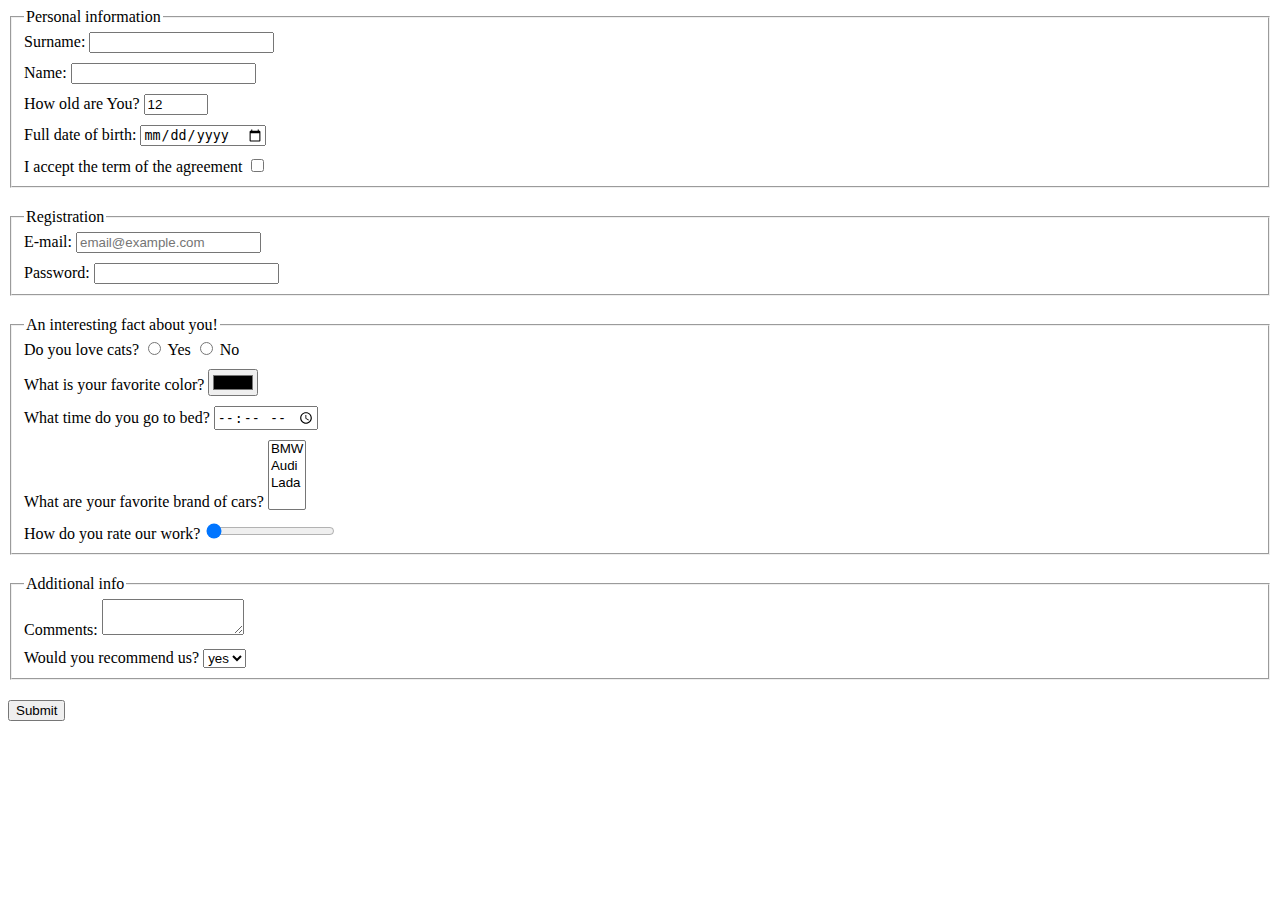
<file: index.html>
<!doctype html><html lang="en"><head><meta charset="UTF-8"><meta name="viewport" content="width=device-width, user-scalable=no, initial-scale=1.0, maximum-scale=1.0, minimum-scale=1.0"><meta http-equiv="X-UA-Compatible" content="ie=edge"><title>HTML Form</title><link rel="stylesheet" href="style.9d899eb3.css"></head><body> <form action="ttps://mate-academy-form-lesson.herokuapp.com/create-application" method="post"> <fieldset> <legend>Personal information</legend> <label> Surname: <input type="text" name="surname" autocomplete="off"> </label> <label class="form-field"> Name: <input type="text" name="name" autocomplete="off"> </label> <label class="form-field"> How old are You? <input type="number" name="age" min="1" max="100" value="12"> </label> <label class="form-field"> Full date of birth: <input type="date" name="dob" placeholder="mm/dd/yyyy" min="01/01/1922" max="08/15/2022"> </label> <label> I accept the term of the agreement <input type="checkbox" name="terms"> </label> </fieldset> <fieldset class="form-group"> <legend>Registration</legend> <label> E-mail: <input type="email" name="email" placeholder="email@example.com" required> </label> <label class="form-field2"> Password: <input type="password" name="password" required minlength="5" maxlength="16"> </label> </fieldset> <fieldset class="form-group"> <legend>An interesting fact about you!</legend> <div> <label> Do you love cats? <input type="radio" name="catlover" value="yes" selected> Yes </label> <label> <input type="radio" name="catlover" value="no"> No </label> </div> <label class="form-field"> What is your favorite color? <input type="color" name="color" value="#000000"> </label> <label class="form-field"> What time do you go to bed? <input type="time" name="time"> </label> <label class="form-field"> What are your favorite brand of cars? <select name="carbrand" required multiple> <option value="BMW">BMW</option> <option value="Audi">Audi</option> <option value="Lada">Lada</option> </select> </label> <label> How do you rate our work? <input type="range" name="range" min="0" max="20" value="0"> </label> </fieldset> <fieldset class="form-group"> <legend>Additional info</legend> <label> Comments: <textarea name="comment" cols="15" rows="2">
          </textarea> </label> <label class="form-field2"> Would you recommend us? <select name="recommend"> <option value="yes" selected>yes</option> <option value="no">no</option> </select> </label> </fieldset> <button class="form-group" type="submit">Submit</button> </form> <script type="text/javascript" src="main.e97352c4.js"></script> </body></html>
</file>
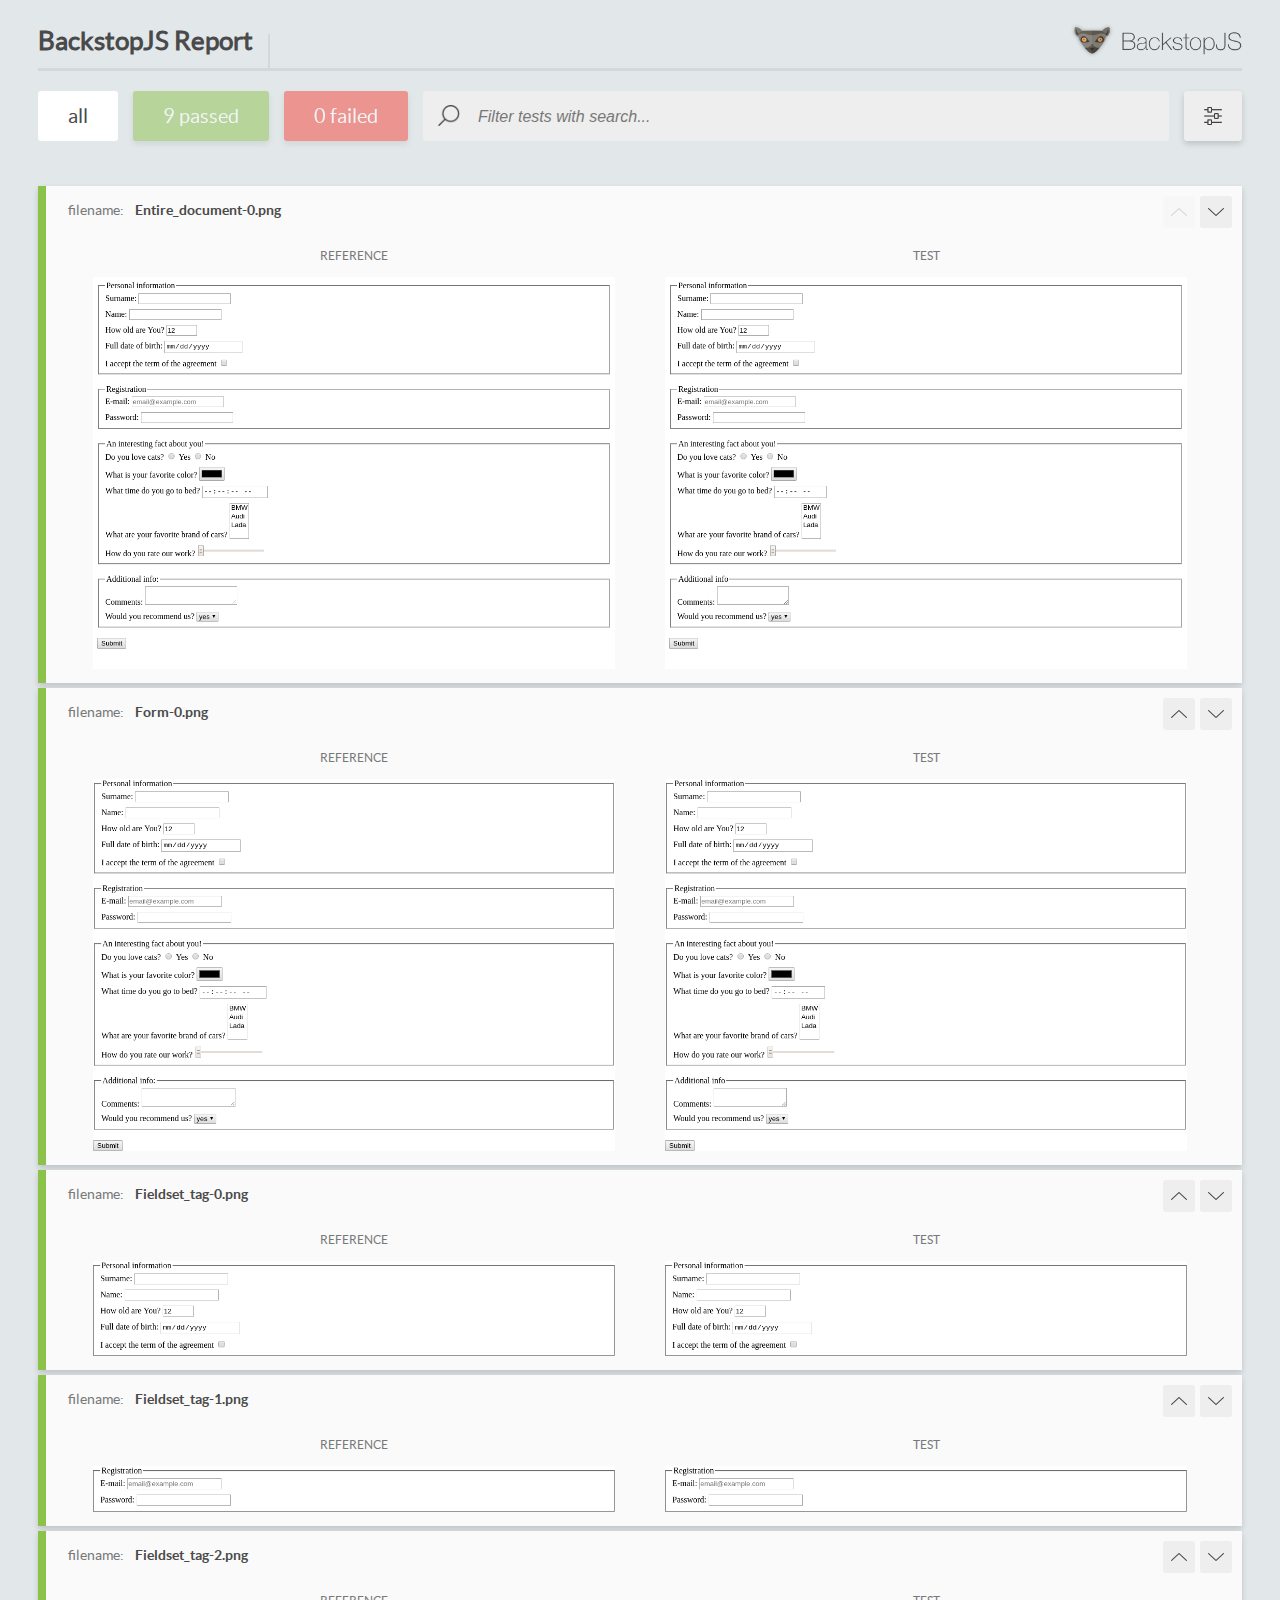
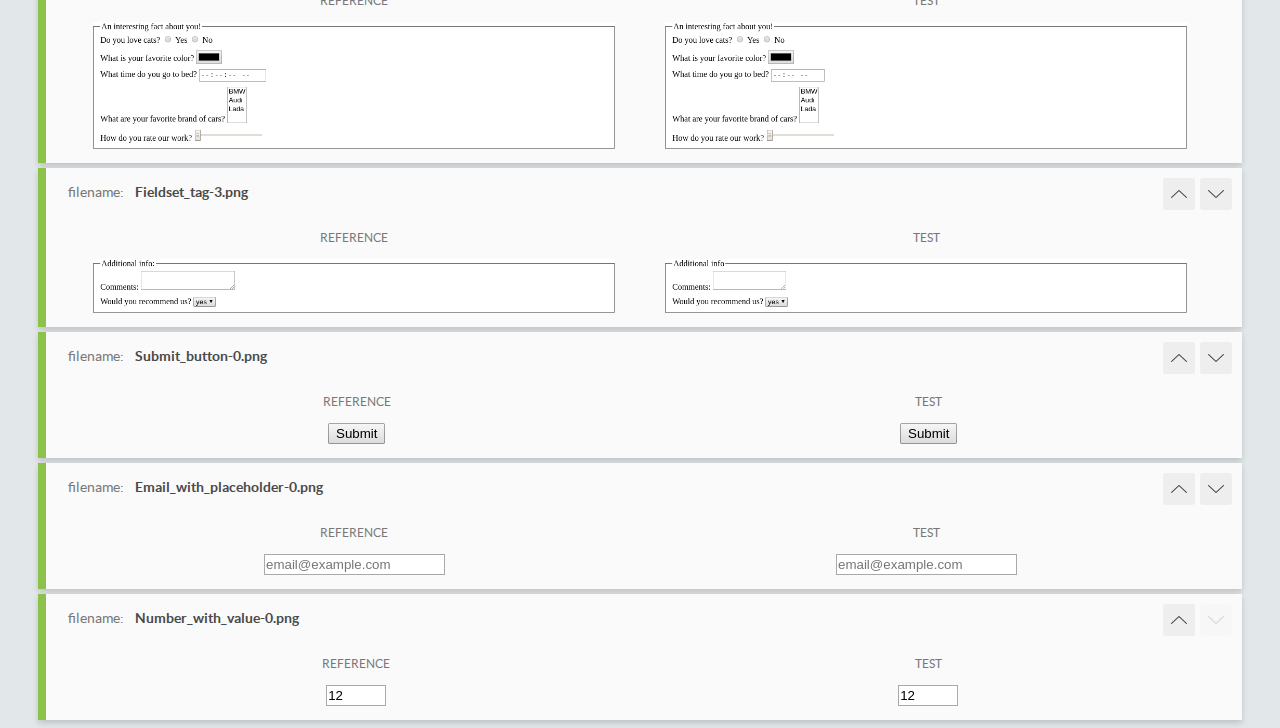
<file: report/html_report/index.html>
<!DOCTYPE html>
<html>
  <head>
    <meta charset="utf-8">
    <title>BackstopJS Report</title>

    <style>
      @font-face {
          font-family: 'latoregular';
          src: url('./assets/fonts/lato-regular-webfont.woff2') format('woff2'),
              url('./assets/fonts/lato-regular-webfont.woff') format('woff');
          font-weight: 400;
          font-style: normal;
      }
      @font-face {
          font-family: 'latobold';
          src: url('./assets/fonts/lato-bold-webfont.woff2') format('woff2'),
              url('./assets/fonts/lato-bold-webfont.woff') format('woff');
          font-weight: 700;
          font-style: normal;
      }

      .ReactModal__Body--open {
          overflow: hidden;
      }
      .ReactModal__Body--open .header {
        display: none;
      }

    </style>
  </head>
  <body style="background-color: #E2E7EA">
    <div id="root">

    </div>
    <script type="text/javascript">
      function report (report) { // eslint-disable-line no-unused-vars
        window.tests = report;
      }
    </script>
    <script type="text/javascript" src="config.js"></script>
    <script type="text/javascript" src="index_bundle.js"></script>
  </body>
</html>
</file>
<file: style.9d899eb3.css>
.form-field{display:block;margin:10px 0}.form-field2{display:block;margin-top:10px}.form-group{margin-top:20px}
/*# sourceMappingURL=style.9d899eb3.css.map */
</file>
